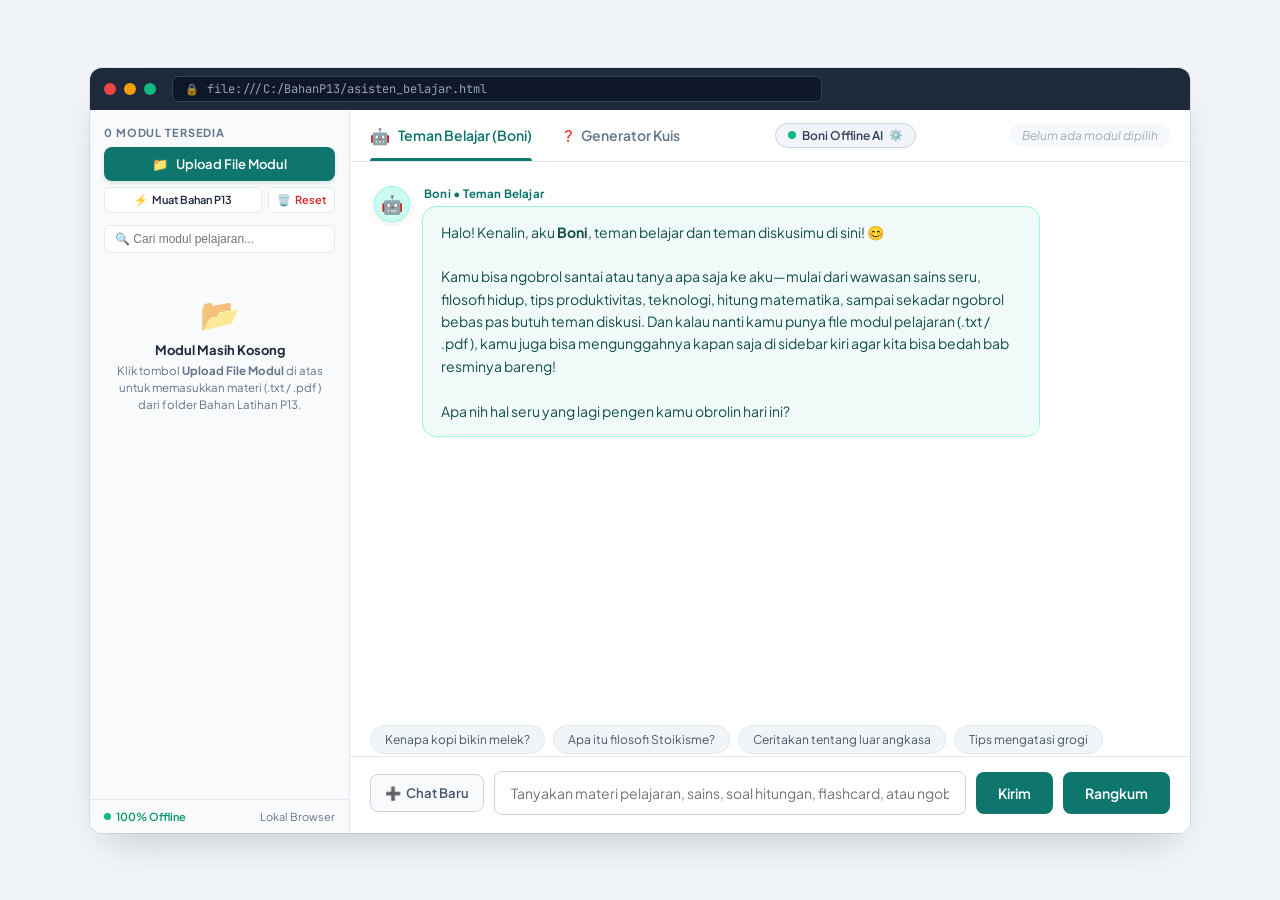
<file: index.html>
<!DOCTYPE html>
<html lang="id">
<head>
  <meta charset="UTF-8">
  <meta name="viewport" content="width=device-width, initial-scale=1.0">
  <title>Asisten Belajar Offline</title>
  <link rel="stylesheet" href="css/style.css">
</head>
<body>

  <!-- Window Container Sesuai Tampilan Browser Lokal -->
  <div class="app-window">
    
    <!-- Top Window Bar (macOS Mock Style) -->
    <header class="window-header">
      <div class="window-dots">
        <span class="dot-btn dot-red" title="Tutup"></span>
        <span class="dot-btn dot-yellow" title="Perkecil"></span>
        <span class="dot-btn dot-green" title="Perbesar"></span>
      </div>
      <div class="window-address-bar">
        <span class="address-icon">🔒</span>
        <span>file:///C:/BahanP13/asisten_belajar.html</span>
      </div>
    </header>

    <!-- Main Application Body -->
    <div class="app-body">
      
      <!-- Left Sidebar: Pilihan Modul & Upload File -->
      <aside class="sidebar" id="uploadDropZone">
        <div class="sidebar-header">
          <!-- Dynamic Module Counter: 0 MODUL TERSEDIA awalnya -->
          <div class="sidebar-title">
            <span id="moduleCount">0</span> MODUL TERSEDIA
          </div>

          <!-- Upload Controls -->
          <div class="upload-actions">
            <!-- Hidden File Input -->
            <input type="file" id="fileUploadInput" multiple accept=".txt,.pdf,.md" style="display: none;">
            
            <button class="btn-upload-file" id="btnUploadTrigger" title="Pilih file modul dari folder komputermu">
              <span>📁</span> Upload File Modul
            </button>
            
            <div class="quick-upload-row">
              <button class="btn-sub-action" id="btnLoadReferenceP13" title="Muat otomatis 10 modul dari pustaka Bahan P13">
                <span>⚡</span> Muat Bahan P13
              </button>
              <button class="btn-sub-action btn-danger" id="btnClearModules" title="Kosongkan daftar modul">
                <span>🗑️</span> Reset
              </button>
            </div>
          </div>

          <!-- Search Filter Modul -->
          <div class="sidebar-search-box">
            <input type="text" id="moduleSearchInput" class="sidebar-search-input" placeholder="🔍 Cari modul pelajaran...">
          </div>
        </div>

        <!-- Daftar Modul (Awalnya kosong) -->
        <div class="module-list" id="moduleList">
          <!-- Item modul akan dirender secara dinamis lewat JavaScript -->
        </div>

        <!-- Sidebar Footer -->
        <div class="sidebar-footer">
          <span class="offline-badge">
            <span class="offline-dot"></span> 100% Offline
          </span>
          <span title="Tidak membutuhkan koneksi internet atau server">Lokal Browser</span>
        </div>
      </aside>

      <!-- Main Content Panel -->
      <main class="main-panel">
        
        <!-- Navigation Tabs: AI Chatbot & Generator Kuis -->
        <nav class="panel-tabs-header">
          <button class="tab-btn active" id="tabChatbot">
            <span class="tab-icon">🤖</span> Teman Belajar (Boni)
          </button>
          <button class="tab-btn" id="tabQuiz">
            <span class="tab-icon tab-icon-quiz">?</span> Generator Kuis
          </button>

          <!-- Model AI Pill / Settings Button -->
          <button type="button" class="model-ai-pill-btn" id="btnOpenModelSettings" title="Pengaturan Model AI (Offline / Gemini / Ollama / OpenAI)">
            <span class="model-status-dot online" id="modelStatusDot"></span>
            <span id="currentModelLabel">Boni Offline AI</span>
            <span style="font-size: 11px; opacity: 0.7;">⚙️</span>
          </button>

          <!-- Indikator Modul Aktif -->
          <div class="active-module-pill" id="activeModuleBadge">
            Belum ada modul dipilih
          </div>
        </nav>

        <!-- VIEW 1: AI CHATBOT -->
        <section class="tab-view" id="chatbotView">
          
          <!-- Chat Messages Area -->
          <div class="chat-messages-container" id="chatMessages">
            <!-- Pesan chat akan dirender dinamis -->
          </div>

          <!-- Quick Chips Bar (Pertanyaan Cepat) -->
          <div class="quick-chips-bar" id="quickChipsContainer">
            <!-- Chips saran pertanyaan cepat -->
          </div>

          <!-- Bottom Chat Input Bar -->
          <footer class="chat-input-bar">
            <button type="button" class="btn-new-chat-icon" id="btnNewChat" title="Mulai sesi obrolan baru">
              <span>➕</span> Chat Baru
            </button>
            <input 
              type="text" 
              id="chatInput" 
              class="chat-input-field" 
              placeholder="Tanyakan materi pelajaran, sains, soal hitungan, flashcard, atau ngobrol santai bareng Boni..."
              autocomplete="off"
            >
            <button class="btn-teal" id="btnKirim">Kirim</button>
            <button class="btn-teal" id="btnRangkum">Rangkum</button>
          </footer>
        </section>

        <!-- VIEW 2: GENERATOR KUIS -->
        <section class="tab-view hidden" id="quizView">
          
          <!-- Top Quiz Clean Toolbar -->
          <div class="quiz-top-toolbar" id="quizTopToolbar">
            <div class="quiz-toolbar-mod">
              <span class="quiz-toolbar-label">Modul:</span>
              <strong id="quizActiveModuleName">Pilih modul di sidebar</strong>
            </div>
            <div class="quiz-toolbar-actions">
              <span class="quiz-settings-pill-summary" id="quizSettingsSummary" title="Pengaturan kuis saat ini">
                5 Soal • Pilihan Ganda
              </span>
              <button class="btn-sub-action btn-clean-settings" id="btnToggleSettings" title="Buka pengaturan kuis">
                <span>⚙️</span> Atur Kuis
              </button>
              <button class="btn-teal btn-toolbar-generate" id="btnQuickGenerate" title="Generate kuis baru">
                <span>⚡</span> Kuis Baru
              </button>
            </div>
          </div>

          <!-- Clean Quiz Settings Modal Overlay -->
          <div class="quiz-settings-overlay hidden" id="quizSettingsOverlay">
            <div class="quiz-settings-modal" id="quizSettingsModal">
              <div class="modal-header">
                <div>
                  <h3 class="modal-title">⚙️ Pengaturan Kuis</h3>
                  <p class="modal-subtitle">Sesuaikan format dan preferensi latihan sesuai kebutuhan belajarmu</p>
                </div>
                <button type="button" class="btn-modal-close" id="btnCloseSettings" title="Tutup" aria-label="Tutup Pengaturan">✕</button>
              </div>

              <div class="modal-body">
                <!-- 1. Jumlah Soal -->
                <div class="setting-row">
                  <div class="setting-label-col">
                    <span class="setting-title">Jumlah Soal</span>
                    <span class="setting-hint">Pilih banyaknya pertanyaan</span>
                  </div>
                  <div class="segmented-pill-group" data-setting="count">
                    <button type="button" class="pill-btn" data-value="3">3 Soal</button>
                    <button type="button" class="pill-btn active" data-value="5">5 Soal</button>
                    <button type="button" class="pill-btn" data-value="10">10 Soal</button>
                    <button type="button" class="pill-btn" data-value="15">15 Soal</button>
                  </div>
                </div>

                <!-- 2. Bentuk Soal -->
                <div class="setting-row">
                  <div class="setting-label-col">
                    <span class="setting-title">Bentuk Soal</span>
                    <span class="setting-hint">Pilihan ganda atau uraian esai</span>
                  </div>
                  <div class="segmented-pill-group" data-setting="type">
                    <button type="button" class="pill-btn active" data-value="mc">📝 Pilihan Ganda</button>
                    <button type="button" class="pill-btn" data-value="essay">✍️ Soal Uraian</button>
                    <button type="button" class="pill-btn" data-value="all">🔀 Campuran</button>
                  </div>
                </div>

                <!-- 3. Tingkat Kesulitan -->
                <div class="setting-row">
                  <div class="setting-label-col">
                    <span class="setting-title">Tingkat Kesulitan</span>
                    <span class="setting-hint">Kompleksitas pemahaman materi</span>
                  </div>
                  <div class="segmented-pill-group" data-setting="difficulty">
                    <button type="button" class="pill-btn active" data-value="all">Semua Level</button>
                    <button type="button" class="pill-btn" data-value="mudah">Mudah</button>
                    <button type="button" class="pill-btn" data-value="sedang">Sedang</button>
                    <button type="button" class="pill-btn" data-value="sulit">Sulit</button>
                  </div>
                </div>

                <!-- 4. Mode Pengerjaan -->
                <div class="setting-row">
                  <div class="setting-label-col">
                    <span class="setting-title">Mode Pengerjaan</span>
                    <span class="setting-hint">Waktu pembukaan pembahasan</span>
                  </div>
                  <div class="segmented-pill-group" data-setting="mode">
                    <button type="button" class="pill-btn active" data-value="practice">💡 Latihan (Bahas Langsung)</button>
                    <button type="button" class="pill-btn" data-value="exam">⏱️ Ujian (Skor Akhir)</button>
                  </div>
                </div>
              </div>

              <div class="modal-footer">
                <button type="button" class="btn-secondary" id="btnCancelSettings">Batal</button>
                <button type="button" class="btn-teal" id="btnApplySettings">
                  ⚡ Terapkan & Mulai Kuis
                </button>
              </div>
            </div>
          </div>

          <div class="quiz-container">
            
            <!-- Notice jika belum ada modul -->
            <div class="quiz-card quiz-empty-card" id="quizEmptyNotice">
              <div class="quiz-icon-badge">❓</div>
              <h2>Generator Kuis Offline</h2>
              <p>Belum ada modul yang dimasukkan atau dipilih. Silakan upload file modul (.txt / .pdf) di sidebar kiri untuk men-generate kuis interaktif.</p>
            </div>

            <!-- Card: Arena Pengerjaan Kuis Interaktif Sesuai Gambar 2 -->
            <div class="quiz-card hidden" id="quizPlayCard">
              
              <!-- Meta Header Bar -->
              <div class="quiz-header-bar">
                <div class="quiz-meta-row">
                  <span class="quiz-meta-title" id="quizMetaLeft">Soal 1 dari 5 • Modul</span>
                  <span class="quiz-score-badge" id="quizScoreText">Skor: 0/0</span>
                </div>
                <div class="quiz-progress-track">
                  <div class="quiz-progress-fill" id="quizProgressBar"></div>
                </div>
              </div>

              <!-- Isi Pertanyaan -->
              <div class="question-content">
                <h3 class="question-text" id="quizQuestionText">Pertanyaan kuis akan muncul di sini...</h3>
              </div>

              <!-- Pilihan Ganda (Tipe MC) Sesuai Gambar 2 -->
              <div class="quiz-options-list" id="quizOptionsContainer">
                <!-- Option buttons dirender secara dinamis -->
              </div>

              <!-- Input Jawaban Soal Uraian (Tipe Essay) -->
              <div class="quiz-essay-box hidden" id="quizEssayContainer">
                <label class="essay-label" for="essayInput">Tuliskan Jawaban Uraian Anda:</label>
                <textarea id="essayInput" class="essay-textarea" placeholder="Ketik jawaban penjelasan konsep secara rinci di sini..."></textarea>
                <button class="btn-teal btn-submit-essay" id="btnSubmitEssay">
                  📝 Periksa Jawaban Uraian
                </button>
              </div>

              <!-- Banner Umpan Balik Instan Sesuai Gambar 2 -->
              <div class="quiz-feedback-banner hidden" id="quizFeedbackBanner">
                <div class="feedback-text-content">
                  <span class="highlight-num" id="feedbackCorrectCount">2</span>
                  <span id="feedbackMessageText">dari 2 soal benar sejauh ini. Jawaban benar: Pankreas. Lanjut ke soal 4.</span>
                </div>
                <button class="btn-teal btn-next-step" id="btnQuickNext">
                  Lanjut ke Soal Berikutnya →
                </button>
              </div>

              <!-- Explanation Box dengan Rujukan Halaman Modul -->
              <div class="quiz-explanation-box hidden" id="quizExplanationBox">
                <!-- Pembahasan interaktif -->
              </div>

              <!-- Navigation Controls -->
              <div class="quiz-nav-row">
                <button class="btn-secondary" id="btnQuizPrev" disabled>← Sebelumnya</button>
                <button class="btn-teal" id="btnQuizNext">Selanjutnya →</button>
                <button class="btn-teal hidden" id="btnQuizFinish">Selesai & Kumpulkan ✓</button>
              </div>
            </div>

            <!-- Card: Hasil & Review Kuis -->
            <div class="quiz-card hidden" id="quizResultCard">
              <div class="result-header">
                <div class="result-score-circle">
                  <span class="score-big" id="resultScoreValue">0</span>
                  <span class="score-label">SKOR ANDA</span>
                </div>
                <div class="result-badge" id="resultScoreBadge">Hasil Evaluasi</div>
                <p class="result-msg" id="resultMessage">Pesan evaluasi...</p>
              </div>

              <div class="result-stats-row" id="resultSummaryStats">
                <!-- Stat items -->
              </div>

              <!-- Detailed Question Breakdown -->
              <h4 style="margin-bottom: 12px; font-size: 15px; color: var(--text-main);">
                Pembahasan & Rujukan Sumber Setiap Soal:
              </h4>
              <div class="result-review-list" id="resultDetailsContainer">
                <!-- Items review -->
              </div>

              <div class="result-actions-row">
                <button class="btn-teal" id="btnRetakeQuiz">🔄 Kerjakan Ulang</button>
                <button class="btn-secondary" id="btnNewQuizConfig">⚙️ Ubah Pengaturan Kuis</button>
              </div>
            </div>

          </div>
        </section>

      </main>
    </div>

    <!-- Clean AI Model Settings Modal Overlay -->
    <div class="quiz-settings-overlay hidden" id="modelSettingsOverlay">
      <div class="quiz-settings-modal" id="modelSettingsModal" style="max-width: 580px;">
        <div class="modal-header">
          <div>
            <h3 class="modal-title">⚙️ Pengaturan Model AI</h3>
            <p class="modal-subtitle">Pilih mesin kecerdasan Boni (Offline lokal atau API model online)</p>
          </div>
          <button type="button" class="btn-modal-close" id="btnCloseModelSettings" title="Tutup" aria-label="Tutup Pengaturan Model">✕</button>
        </div>

        <div class="modal-body" style="padding: 20px 24px; display: flex; flex-direction: column; gap: 16px;">
          <!-- Provider Selection -->
          <div class="setting-row" style="display: flex; flex-direction: column; gap: 8px;">
            <label class="setting-title" style="font-weight: 600; font-size: 14px;">Pilih Provider / Mesin AI:</label>
            <div class="segmented-pill-group" id="providerSelector" style="display: flex; flex-wrap: wrap; gap: 8px;">
              <button type="button" class="pill-btn active" data-provider="offline">⚡ Boni Offline (Lokal)</button>
              <button type="button" class="pill-btn" data-provider="gemini">✨ Google Gemini API</button>
              <button type="button" class="pill-btn" data-provider="ollama">🦙 Ollama (Local LLM)</button>
              <button type="button" class="pill-btn" data-provider="openai">🤖 OpenAI / Grok API</button>
            </div>
          </div>

          <!-- Offline Description Panel -->
          <div id="offlineSettingsPanel" class="provider-panel" style="background: #f8fafc; border: 1px solid #e2e8f0; border-radius: 10px; padding: 14px;">
            <p style="font-size: 13px; color: #334155; line-height: 1.6;">
              ✅ <strong>100% Offline & Privat:</strong> Beroperasi langsung di komputermu tanpa internet atau server. Mendukung penalaran kontekstual, memori percakapan, follow-up pertanyaan, generator flashcard, latihan kuis, pemecahan soal bertahap, dan ensiklopedia materi lengkap.
            </p>
          </div>

          <!-- Gemini Settings Panel -->
          <div id="geminiSettingsPanel" class="provider-panel hidden" style="display: flex; flex-direction: column; gap: 10px;">
            <label style="font-size: 13px; font-weight: 600;">Google Gemini API Key:</label>
            <input type="password" id="geminiApiKeyInput" class="chat-input-field" placeholder="AIzaSy..." style="font-family: monospace;">
            <div style="display: flex; gap: 10px; align-items: center;">
              <label style="font-size: 13px; font-weight: 600;">Model:</label>
              <select id="geminiModelSelect" class="chat-input-field" style="padding: 8px 12px;">
                <option value="gemini-2.0-flash">gemini-2.0-flash (Direkomendasikan)</option>
                <option value="gemini-1.5-flash">gemini-1.5-flash</option>
                <option value="gemini-1.5-pro">gemini-1.5-pro</option>
              </select>
            </div>
            <span style="font-size: 12px; color: #64748b;">Kunci API dapat dibuat gratis di Google AI Studio.</span>
          </div>

          <!-- Ollama Settings Panel -->
          <div id="ollamaSettingsPanel" class="provider-panel hidden" style="display: flex; flex-direction: column; gap: 10px;">
            <label style="font-size: 13px; font-weight: 600;">Ollama Endpoint URL:</label>
            <input type="text" id="ollamaUrlInput" class="chat-input-field" placeholder="http://localhost:11434" value="http://localhost:11434">
            <label style="font-size: 13px; font-weight: 600;">Model Name:</label>
            <input type="text" id="ollamaModelInput" class="chat-input-field" placeholder="llama3 / mistral / gemma2" value="llama3">
            <span style="font-size: 12px; color: #64748b;">Gunakan model LLM lokal gratis di komputermu tanpa koneksi internet.</span>
          </div>

          <!-- OpenAI / Grok Settings Panel -->
          <div id="openaiSettingsPanel" class="provider-panel hidden" style="display: flex; flex-direction: column; gap: 10px;">
            <label style="font-size: 13px; font-weight: 600;">Base URL Endpoint:</label>
            <input type="text" id="openaiUrlInput" class="chat-input-field" placeholder="https://api.openai.com/v1" value="https://api.openai.com/v1">
            <label style="font-size: 13px; font-weight: 600;">API Key:</label>
            <input type="password" id="openaiApiKeyInput" class="chat-input-field" placeholder="sk-...">
            <label style="font-size: 13px; font-weight: 600;">Model Name:</label>
            <input type="text" id="openaiModelInput" class="chat-input-field" placeholder="gpt-4o-mini / grok-beta" value="gpt-4o-mini">
          </div>
        </div>

        <div class="modal-footer" style="padding: 14px 24px; border-top: 1px solid #f1f5f9; display: flex; justify-content: flex-end; gap: 10px;">
          <button type="button" class="btn-secondary" id="btnCancelModelSettings">Batal</button>
          <button type="button" class="btn-teal" id="btnSaveModelSettings">Simpan Pengaturan</button>
        </div>
      </div>
    </div>
  </div>

  <!-- Scripts: 100% Offline Tanpa Dependencies Eksternal -->
  <script src="js/reference_data.js"></script>
  <script src="js/data.js"></script>
  <script src="js/module_parser.js"></script>
  <script src="js/ai_engine.js"></script>
  <script src="js/quiz_engine.js"></script>
  <script src="js/app.js"></script>
</body>
</html>
</file>
<file: css/style.css>
/* ========================================================
   ASISTEN BELAJAR OFFLINE - STYLESHEET
   Desain modern, bersih, responsif & 100% offline
   ======================================================== */

@import url('https://fonts.googleapis.com/css2?family=Plus+Jakarta+Sans:wght@400;500;600;700&family=JetBrains+Mono:wght@400;500&display=swap');

:root {
  --primary-teal: #0f766e;
  --primary-teal-hover: #0d5f58;
  --teal-light-bg: #f0fbf9;
  --teal-border: #99f6e4;
  --teal-text: #0d9488;
  
  --user-blue-bg: #e0edff;
  --user-blue-border: #bfdbfe;
  --user-avatar-bg: #dbeafe;
  --user-avatar-text: #2563eb;
  
  --sidebar-active-bg: #e9f2ff;
  --sidebar-active-text: #1d4ed8;
  
  --text-main: #1e293b;
  --text-muted: #64748b;
  --border-light: #e2e8f0;
  --bg-app: #f1f5f9;
  --window-header-bg: #1e293b;
}

* {
  box-sizing: border-box;
  margin: 0;
  padding: 0;
}

body {
  font-family: 'Plus Jakarta Sans', -apple-system, BlinkMacSystemFont, "Segoe UI", Roboto, sans-serif;
  background-color: var(--bg-app);
  color: var(--text-main);
  min-height: 100vh;
  display: flex;
  justify-content: center;
  align-items: center;
  padding: 16px;
}

/* ================= WINDOW CONTAINER ================= */
.app-window {
  width: 100%;
  max-width: 1100px;
  height: 85vh;
  min-height: 620px;
  max-height: 820px;
  background: #ffffff;
  border-radius: 12px;
  box-shadow: 0 20px 40px -15px rgba(0, 0, 0, 0.2), 0 0 0 1px rgba(0, 0, 0, 0.08);
  display: flex;
  flex-direction: column;
  overflow: hidden;
}

/* Top Window Header (macOS Mock Style) */
.window-header {
  background: var(--window-header-bg);
  height: 42px;
  display: flex;
  align-items: center;
  padding: 0 14px;
  gap: 16px;
  user-select: none;
}

.window-dots {
  display: flex;
  gap: 8px;
}

.dot-btn {
  width: 12px;
  height: 12px;
  border-radius: 50%;
  display: inline-block;
}
.dot-red { background: #ef4444; }
.dot-yellow { background: #f59e0b; }
.dot-green { background: #10b981; }

.window-address-bar {
  flex: 1;
  max-width: 650px;
  background: #0f172a;
  border: 1px solid #334155;
  border-radius: 6px;
  padding: 4px 12px;
  display: flex;
  align-items: center;
  gap: 8px;
  font-family: 'JetBrains Mono', monospace;
  font-size: 12px;
  color: #94a3b8;
  overflow: hidden;
  white-space: nowrap;
  text-overflow: ellipsis;
}

.address-icon {
  font-size: 11px;
  opacity: 0.7;
}

/* ================= MAIN LAYOUT ================= */
.app-body {
  flex: 1;
  display: flex;
  overflow: hidden;
}

/* Sidebar */
.sidebar {
  width: 260px;
  background: #f8fafc;
  border-right: 1px solid var(--border-light);
  display: flex;
  flex-direction: column;
  flex-shrink: 0;
}

.sidebar-header {
  padding: 16px 14px 10px 14px;
}

.sidebar-title {
  font-size: 11px;
  font-weight: 700;
  letter-spacing: 0.08em;
  color: var(--text-muted);
  text-transform: uppercase;
  margin-bottom: 8px;
}

.upload-actions {
  display: flex;
  flex-direction: column;
  gap: 6px;
  margin-bottom: 12px;
}

.btn-upload-file {
  width: 100%;
  background: var(--primary-teal);
  color: #ffffff;
  border: none;
  border-radius: 8px;
  padding: 9px 12px;
  font-size: 13px;
  font-weight: 600;
  cursor: pointer;
  display: flex;
  align-items: center;
  justify-content: center;
  gap: 8px;
  transition: all 0.15s ease;
  font-family: inherit;
  box-shadow: 0 2px 4px rgba(15, 118, 110, 0.15);
}

.btn-upload-file:hover {
  background: var(--primary-teal-hover);
  transform: translateY(-1px);
}

.quick-upload-row {
  display: flex;
  gap: 6px;
}

.btn-sub-action {
  flex: 1;
  background: #ffffff;
  border: 1px solid var(--border-light);
  border-radius: 6px;
  padding: 5px 8px;
  font-size: 11px;
  font-weight: 600;
  color: var(--text-main);
  cursor: pointer;
  display: flex;
  align-items: center;
  justify-content: center;
  gap: 4px;
  transition: all 0.15s ease;
  font-family: inherit;
}

.btn-sub-action:hover {
  background: #f1f5f9;
  border-color: #cbd5e1;
}

.btn-sub-action.btn-danger {
  flex: 0 0 65px;
  color: #dc2626;
}
.btn-sub-action.btn-danger:hover {
  background: #fef2f2;
  border-color: #fca5a5;
}

/* Empty Modules Notice */
.empty-modules-notice {
  padding: 24px 16px;
  text-align: center;
  color: var(--text-muted);
}

.empty-icon {
  font-size: 32px;
  margin-bottom: 8px;
  opacity: 0.7;
}

.empty-title {
  font-size: 13px;
  font-weight: 700;
  color: var(--text-main);
  margin-bottom: 4px;
}

.empty-desc {
  font-size: 11.5px;
  line-height: 1.5;
  color: var(--text-muted);
}

.sidebar.drag-active {
  background: #ecfdf5;
  border-right: 2px dashed var(--primary-teal);
}

/* Status Toast Notification */
.status-toast {
  position: fixed;
  bottom: 24px;
  right: 24px;
  background: #0f172a;
  color: #ffffff;
  padding: 10px 18px;
  border-radius: 8px;
  font-size: 13px;
  font-weight: 500;
  box-shadow: 0 10px 25px -5px rgba(0, 0, 0, 0.3);
  transform: translateY(30px);
  opacity: 0;
  visibility: hidden;
  transition: all 0.25s ease;
  z-index: 1000;
}

.status-toast.show {
  transform: translateY(0);
  opacity: 1;
  visibility: visible;
}

.badge-empty {
  opacity: 0.6;
  font-style: italic;
}

.quiz-empty-card {
  text-align: center;
  padding: 40px 20px;
}

.sidebar-search-box {
  position: relative;
}

.sidebar-search-input {
  width: 100%;
  padding: 6px 10px;
  border: 1px solid var(--border-light);
  border-radius: 6px;
  font-size: 12px;
  background: #ffffff;
  outline: none;
  transition: border-color 0.15s;
}

.sidebar-search-input:focus {
  border-color: var(--primary-teal);
}

.module-list {
  flex: 1;
  overflow-y: auto;
  padding: 6px 8px;
}

.module-item {
  display: flex;
  align-items: center;
  gap: 10px;
  padding: 10px 12px;
  border-radius: 8px;
  cursor: pointer;
  margin-bottom: 4px;
  transition: all 0.15s ease;
  user-select: none;
}

.module-item:hover {
  background: #e2e8f0;
}

.module-item.active {
  background: var(--sidebar-active-bg);
  color: var(--sidebar-active-text);
  font-weight: 600;
}

.module-icon {
  font-size: 15px;
  color: #8b5cf6;
  opacity: 0.85;
}

.module-name {
  font-size: 13px;
  white-space: nowrap;
  overflow: hidden;
  text-overflow: ellipsis;
}

.sidebar-footer {
  padding: 10px 14px;
  border-top: 1px solid var(--border-light);
  font-size: 11px;
  color: var(--text-muted);
  display: flex;
  align-items: center;
  justify-content: space-between;
}

.offline-badge {
  display: inline-flex;
  align-items: center;
  gap: 5px;
  color: #059669;
  font-weight: 600;
}
.offline-dot {
  width: 7px;
  height: 7px;
  background: #10b981;
  border-radius: 50%;
  display: inline-block;
}

/* ================= CONTENT PANEL ================= */
.main-panel {
  flex: 1;
  display: flex;
  flex-direction: column;
  background: #ffffff;
  overflow: hidden;
}

/* Tabs Header */
.panel-tabs-header {
  height: 52px;
  border-bottom: 1px solid var(--border-light);
  display: flex;
  align-items: center;
  padding: 0 20px;
  gap: 32px;
  background: #ffffff;
}

.tab-btn {
  background: none;
  border: none;
  height: 100%;
  display: flex;
  align-items: center;
  gap: 8px;
  font-size: 14px;
  font-weight: 600;
  color: var(--text-muted);
  cursor: pointer;
  position: relative;
  transition: color 0.15s ease;
  font-family: inherit;
}

.tab-btn:hover {
  color: var(--primary-teal);
}

.tab-btn.active {
  color: var(--primary-teal);
}

.tab-btn.active::after {
  content: '';
  position: absolute;
  bottom: 0;
  left: 0;
  right: 0;
  height: 3px;
  background: var(--primary-teal);
  border-radius: 3px 3px 0 0;
}

.tab-icon {
  font-size: 16px;
}
.tab-icon-quiz {
  color: #ef4444;
}

.active-module-pill {
  margin-left: auto;
  font-size: 12px;
  color: var(--text-muted);
  background: #f1f5f9;
  padding: 4px 12px;
  border-radius: 20px;
  white-space: nowrap;
  overflow: hidden;
  text-overflow: ellipsis;
  max-width: 320px;
}

/* Views */
.tab-view {
  flex: 1;
  display: flex;
  flex-direction: column;
  overflow: hidden;
}

/* Views & Hidden Utility */
.hidden {
  display: none !important;
}

.tab-view.hidden {
  display: none !important;
}

/* ================= CHATBOT VIEW ================= */
.chat-messages-container {
  flex: 1;
  overflow-y: auto;
  padding: 24px 24px 16px 24px;
  display: flex;
  flex-direction: column;
  gap: 20px;
}

.chat-message-row {
  display: flex;
  align-items: flex-start;
  gap: 12px;
  width: 100%;
}

.ai-row {
  justify-content: flex-start;
}

.user-row {
  justify-content: flex-end;
}

/* Avatars */
.ai-avatar {
  width: 36px;
  height: 36px;
  border-radius: 50%;
  background: #ccfbf1;
  color: #0f766e;
  font-weight: 700;
  font-size: 18px;
  display: flex;
  align-items: center;
  justify-content: center;
  flex-shrink: 0;
  box-shadow: 0 2px 6px rgba(15, 118, 110, 0.15);
  border: 1.5px solid #99f6e4;
}

.user-avatar {
  width: 36px;
  height: 36px;
  border-radius: 50%;
  background: var(--user-avatar-bg);
  color: var(--user-avatar-text);
  font-weight: 700;
  font-size: 13px;
  display: flex;
  align-items: center;
  justify-content: center;
  flex-shrink: 0;
  box-shadow: 0 2px 6px rgba(37, 99, 235, 0.12);
  border: 1.5px solid #bfdbfe;
}

/* Sender Labels */
.ai-sender-name {
  font-size: 11.5px;
  font-weight: 700;
  color: #0f766e;
  display: flex;
  align-items: center;
  gap: 4px;
  padding-left: 2px;
  letter-spacing: 0.2px;
}

.user-sender-name {
  font-size: 11.5px;
  font-weight: 700;
  color: #2563eb;
  text-align: right;
  padding-right: 2px;
  margin-bottom: 3px;
  letter-spacing: 0.2px;
}

/* Bubbles */
.ai-bubble-container {
  max-width: 78%;
  display: flex;
  flex-direction: column;
  gap: 5px;
}

.ai-bubble {
  background: var(--teal-light-bg);
  border: 1px solid var(--teal-border);
  border-radius: 14px;
  padding: 14px 18px;
  font-size: 14px;
  line-height: 1.6;
  color: #134e4a;
  box-shadow: 0 2px 5px rgba(0, 0, 0, 0.02);
}

.ai-source {
  font-size: 12px;
  color: var(--teal-text);
  font-weight: 600;
  padding-left: 4px;
  background: #f0fdf4;
  border: 1px solid #bbf7d0;
  border-radius: 6px;
  padding: 4px 8px;
  width: fit-content;
  margin-top: 2px;
}

.user-bubble-container {
  max-width: 74%;
  display: flex;
  flex-direction: column;
}

.user-bubble {
  background: var(--user-blue-bg);
  border: 1px solid var(--user-blue-border);
  border-radius: 14px;
  padding: 12px 18px;
  font-size: 14px;
  line-height: 1.5;
  color: #1e3a8a;
  box-shadow: 0 2px 5px rgba(0, 0, 0, 0.02);
}

/* Typing animation */
.typing-bubble {
  display: flex;
  align-items: center;
  gap: 5px;
  padding: 12px 16px;
}

.dot {
  width: 7px;
  height: 7px;
  background: #0f766e;
  border-radius: 50%;
  animation: wave 1.2s infinite ease-in-out;
}
.dot:nth-child(2) { animation-delay: 0.2s; }
.dot:nth-child(3) { animation-delay: 0.4s; }

@keyframes wave {
  0%, 60%, 100% { transform: translateY(0); opacity: 0.4; }
  30% { transform: translateY(-5px); opacity: 1; }
}

/* Inline action button in chat */
.inline-action-btn {
  align-self: flex-start;
  margin-left: 46px;
  background: #0f766e;
  color: white;
  border: none;
  padding: 8px 16px;
  border-radius: 6px;
  font-size: 13px;
  font-weight: 600;
  cursor: pointer;
  transition: background 0.15s;
}
.inline-action-btn:hover {
  background: #0d5f58;
}

/* Quick Prompts Chips */
.quick-chips-bar {
  padding: 6px 20px 2px 20px;
  display: flex;
  gap: 8px;
  overflow-x: auto;
  white-space: nowrap;
}

.quick-chip {
  background: #f1f5f9;
  border: 1px solid var(--border-light);
  border-radius: 16px;
  padding: 6px 14px;
  font-size: 12px;
  color: #475569;
  cursor: pointer;
  transition: all 0.15s ease;
  font-family: inherit;
}

.quick-chip:hover {
  background: #e2e8f0;
  color: var(--primary-teal);
  border-color: var(--teal-border);
}

/* Chat Input Bar */
.chat-input-bar {
  padding: 14px 20px 18px 20px;
  display: flex;
  align-items: center;
  gap: 10px;
  border-top: 1px solid var(--border-light);
  background: #ffffff;
}

.chat-input-field {
  flex: 1;
  padding: 12px 16px;
  border: 1px solid #cbd5e1;
  border-radius: 8px;
  font-size: 14px;
  font-family: inherit;
  outline: none;
  transition: border-color 0.15s, box-shadow 0.15s;
}

.chat-input-field:focus {
  border-color: var(--primary-teal);
  box-shadow: 0 0 0 3px rgba(15, 118, 110, 0.12);
}

.btn-teal {
  background: var(--primary-teal);
  color: #ffffff;
  border: none;
  border-radius: 8px;
  padding: 12px 22px;
  font-size: 14px;
  font-weight: 600;
  cursor: pointer;
  transition: all 0.15s ease;
  font-family: inherit;
  display: flex;
  align-items: center;
  gap: 6px;
}

.btn-teal:hover {
  background: var(--primary-teal-hover);
  transform: translateY(-1px);
}

.btn-teal:active {
  transform: translateY(0);
}

/* ================= QUIZ GENERATOR VIEW ================= */
.quiz-top-toolbar {
  padding: 10px 20px;
  background: #ffffff;
  border-bottom: 1px solid var(--border-light);
  display: flex;
  align-items: center;
  justify-content: space-between;
  gap: 12px;
}

.quiz-toolbar-mod {
  font-size: 13px;
  color: var(--text-main);
  white-space: nowrap;
  overflow: hidden;
  text-overflow: ellipsis;
}

.quiz-toolbar-label {
  color: var(--text-muted);
  font-weight: 500;
  margin-right: 4px;
}

.quiz-toolbar-actions {
  display: flex;
  align-items: center;
  gap: 8px;
  flex-shrink: 0;
}

.quiz-settings-pill-summary {
  font-size: 11.5px;
  font-weight: 600;
  color: var(--primary-teal);
  background: var(--teal-light-bg);
  border: 1px solid var(--teal-border);
  padding: 4px 12px;
  border-radius: 14px;
  white-space: nowrap;
}

.btn-clean-settings {
  padding: 6px 12px;
  font-size: 12.5px;
  background: #f8fafc;
  border-color: #cbd5e1;
}
.btn-clean-settings:hover {
  background: #f1f5f9;
  border-color: var(--primary-teal);
  color: var(--primary-teal);
}

.btn-toolbar-generate {
  padding: 6px 14px;
  font-size: 12.5px;
}

/* ================= CLEAN MODAL OVERLAY ================= */
.quiz-settings-overlay {
  position: fixed;
  inset: 0;
  background: rgba(15, 23, 42, 0.45);
  backdrop-filter: blur(4px);
  -webkit-backdrop-filter: blur(4px);
  display: flex;
  align-items: center;
  justify-content: center;
  z-index: 999;
  animation: fadeIn 0.15s ease-out;
}

.quiz-settings-overlay.hidden {
  display: none !important;
}

@keyframes fadeIn {
  from { opacity: 0; }
  to { opacity: 1; }
}

.quiz-settings-modal {
  width: 92%;
  max-width: 560px;
  background: #ffffff;
  border-radius: 16px;
  box-shadow: 0 25px 50px -12px rgba(0, 0, 0, 0.3), 0 0 0 1px rgba(0, 0, 0, 0.05);
  overflow: hidden;
  animation: modalScaleUp 0.2s cubic-bezier(0.16, 1, 0.3, 1);
}

@keyframes modalScaleUp {
  from { opacity: 0; transform: scale(0.96) translateY(10px); }
  to { opacity: 1; transform: scale(1) translateY(0); }
}

.modal-header {
  padding: 18px 24px 14px 24px;
  border-bottom: 1px solid #f1f5f9;
  display: flex;
  justify-content: space-between;
  align-items: flex-start;
}

.modal-title {
  font-size: 16.5px;
  font-weight: 700;
  color: #0f172a;
  margin-bottom: 3px;
}

.modal-subtitle {
  font-size: 12px;
  color: var(--text-muted);
}

.btn-modal-close {
  width: 28px;
  height: 28px;
  border-radius: 50%;
  border: none;
  background: #f1f5f9;
  color: #64748b;
  font-size: 13px;
  font-weight: 700;
  cursor: pointer;
  display: flex;
  align-items: center;
  justify-content: center;
  transition: all 0.15s ease;
}

.btn-modal-close:hover {
  background: #e2e8f0;
  color: #0f172a;
}

.modal-body {
  padding: 18px 24px;
  display: flex;
  flex-direction: column;
  gap: 16px;
  max-height: 70vh;
  overflow-y: auto;
}

.setting-row {
  display: flex;
  flex-direction: column;
  gap: 6px;
}

.setting-label-col {
  display: flex;
  justify-content: space-between;
  align-items: baseline;
}

.setting-title {
  font-size: 13px;
  font-weight: 700;
  color: #1e293b;
}

.setting-hint {
  font-size: 11px;
  color: #94a3b8;
}

/* Segmented Pill Group */
.segmented-pill-group {
  display: flex;
  flex-wrap: wrap;
  gap: 5px;
  background: #f8fafc;
  padding: 4px;
  border-radius: 10px;
  border: 1px solid var(--border-light);
}

.pill-btn {
  flex: 1 1 auto;
  padding: 8px 12px;
  border: none;
  border-radius: 7px;
  background: transparent;
  font-size: 12px;
  font-weight: 600;
  color: #64748b;
  cursor: pointer;
  transition: all 0.15s ease;
  font-family: inherit;
  text-align: center;
  user-select: none;
}

.pill-btn:hover {
  color: #0f172a;
  background: rgba(255, 255, 255, 0.7);
}

.pill-btn.active {
  background: var(--primary-teal);
  color: #ffffff;
  box-shadow: 0 2px 4px rgba(15, 118, 110, 0.2);
}

.modal-footer {
  padding: 14px 24px;
  border-top: 1px solid #f1f5f9;
  display: flex;
  justify-content: flex-end;
  gap: 10px;
  background: #fbfcfd;
}

.quiz-container {
  flex: 1;
  overflow-y: auto;
  padding: 24px;
  display: flex;
  justify-content: center;
}

.quiz-card {
  width: 100%;
  max-width: 750px;
  background: #ffffff;
}

/* Quiz Play Card Matching Gambar 2 */
.quiz-header-bar {
  margin-bottom: 16px;
}

.quiz-meta-row {
  display: flex;
  justify-content: space-between;
  align-items: center;
  font-size: 13.5px;
  font-weight: 600;
  color: #475569;
  margin-bottom: 8px;
}

.quiz-meta-title {
  color: #334155;
}

.quiz-score-badge {
  color: #0f766e;
  font-weight: 700;
}

.quiz-progress-track {
  width: 100%;
  height: 6px;
  background: #e2e8f0;
  border-radius: 4px;
  overflow: hidden;
}

.quiz-progress-fill {
  height: 100%;
  background: #0d9488;
  border-radius: 4px;
  transition: width 0.3s ease;
}

.question-text {
  font-size: 16.5px;
  font-weight: 700;
  line-height: 1.5;
  color: #1e293b;
  margin: 18px 0 16px 0;
}

/* Options List Matching Gambar 2 */
.quiz-options-list {
  display: flex;
  flex-direction: column;
  gap: 10px;
  margin-bottom: 16px;
}

.quiz-option-btn {
  display: flex;
  align-items: center;
  gap: 12px;
  padding: 12px 16px;
  border: 1.5px solid #e2e8f0;
  border-radius: 10px;
  background: #ffffff;
  cursor: pointer;
  text-align: left;
  font-family: inherit;
  transition: all 0.15s ease;
  color: #334155;
}

.quiz-option-btn:hover:not(:disabled) {
  border-color: #0d9488;
  background: #f0fdfa;
}

.option-letter {
  width: 26px;
  height: 26px;
  border-radius: 50%;
  background: #f8fafc;
  border: 1px solid #cbd5e1;
  color: #64748b;
  font-weight: 700;
  font-size: 12px;
  display: flex;
  align-items: center;
  justify-content: center;
  flex-shrink: 0;
}

.option-text {
  font-size: 14.5px;
  color: inherit;
}

/* Correct answer state (Green, like Option B in Gambar 2) */
.quiz-option-btn.correct {
  border-color: #22c55e !important;
  background: #f0fdf4 !important;
  color: #15803d !important;
}
.quiz-option-btn.correct .option-letter {
  border-color: #22c55e;
  background: #dcfce7;
  color: #15803d;
}

/* Incorrect answer state (Red, like Option C in Gambar 2) */
.quiz-option-btn.incorrect {
  border-color: #ef4444 !important;
  background: #fef2f2 !important;
  color: #b91c1c !important;
}
.quiz-option-btn.incorrect .option-letter {
  border-color: #ef4444;
  background: #fee2e2;
  color: #b91c1c;
}

/* Feedback banner matching Gambar 2 */
.quiz-feedback-banner {
  background: #ecfdf5;
  border: 1px solid #a7f3d0;
  border-radius: 10px;
  padding: 14px 18px;
  margin-top: 14px;
  margin-bottom: 14px;
  display: flex;
  align-items: center;
  justify-content: space-between;
  gap: 14px;
}

.feedback-text-content {
  font-size: 14px;
  color: #065f46;
  line-height: 1.5;
}

.highlight-num {
  font-size: 20px;
  font-weight: 800;
  color: #0d9488;
  margin-right: 2px;
}

.btn-next-step {
  padding: 8px 16px;
  font-size: 13px;
  flex-shrink: 0;
}

/* Essay Textarea */
.quiz-essay-box {
  margin-bottom: 16px;
}

.essay-label {
  display: block;
  font-size: 13px;
  font-weight: 600;
  color: #334155;
  margin-bottom: 6px;
}

.essay-textarea {
  width: 100%;
  height: 110px;
  padding: 12px 14px;
  border: 1.5px solid #cbd5e1;
  border-radius: 8px;
  font-size: 14px;
  font-family: inherit;
  outline: none;
  resize: vertical;
}

.essay-textarea:focus {
  border-color: var(--primary-teal);
}

.btn-submit-essay {
  margin-top: 10px;
}

/* Explanation Box */
.quiz-explanation-box {
  border-radius: 10px;
  padding: 16px;
  margin-bottom: 20px;
}
.box-correct {
  background: #f0fdf4;
  border: 1px solid #bbf7d0;
  color: #166534;
}
.box-incorrect {
  background: #fff1f2;
  border: 1px solid #fecdd3;
  color: #9f1239;
}

.exp-header {
  font-size: 14px;
  margin-bottom: 6px;
}
.exp-body {
  font-size: 13.5px;
  line-height: 1.5;
  margin-bottom: 8px;
}
.exp-citation {
  font-size: 12px;
  font-weight: 600;
  opacity: 0.85;
}
.exp-ask-btn {
  margin-top: 10px;
  background: none;
  border: 1px solid currentColor;
  color: inherit;
  padding: 5px 12px;
  border-radius: 6px;
  font-size: 12px;
  font-weight: 600;
  cursor: pointer;
  transition: opacity 0.15s;
}
.exp-ask-btn:hover {
  opacity: 0.75;
}

/* Quiz Nav Buttons */
.quiz-nav-row {
  display: flex;
  justify-content: space-between;
  align-items: center;
  padding-top: 14px;
  border-top: 1px solid var(--border-light);
}

.btn-secondary {
  background: #f1f5f9;
  border: 1px solid #cbd5e1;
  color: var(--text-main);
  padding: 10px 18px;
  border-radius: 8px;
  font-size: 14px;
  font-weight: 600;
  cursor: pointer;
  font-family: inherit;
}
.btn-secondary:hover:not(:disabled) {
  background: #e2e8f0;
}
.btn-secondary:disabled {
  opacity: 0.4;
  cursor: not-allowed;
}

/* Quiz Result Card */
.result-header {
  text-align: center;
  margin-bottom: 24px;
}
.result-score-circle {
  width: 100px;
  height: 100px;
  border-radius: 50%;
  background: #f0fdfa;
  border: 4px solid var(--primary-teal);
  display: flex;
  flex-direction: column;
  align-items: center;
  justify-content: center;
  margin: 0 auto 12px auto;
}
.score-big {
  font-size: 32px;
  font-weight: 700;
  color: var(--primary-teal);
  line-height: 1;
}
.score-label {
  font-size: 11px;
  color: var(--text-muted);
}
.result-badge {
  display: inline-block;
  background: #e0f2fe;
  color: #0369a1;
  font-weight: 700;
  font-size: 13px;
  padding: 4px 14px;
  border-radius: 16px;
  margin-bottom: 8px;
}
.result-msg {
  font-size: 14px;
  color: var(--text-muted);
}

.result-stats-row {
  display: flex;
  justify-content: center;
  gap: 24px;
  background: #f8fafc;
  border: 1px solid var(--border-light);
  border-radius: 8px;
  padding: 12px;
  margin-bottom: 24px;
}
.stat-item {
  font-size: 13px;
  color: var(--text-muted);
}
.stat-num {
  font-size: 16px;
  font-weight: 700;
  color: #0f172a;
  margin-right: 4px;
}
.stat-green .stat-num { color: #10b981; }
.stat-red .stat-num { color: #ef4444; }

.result-review-list {
  display: flex;
  flex-direction: column;
  gap: 14px;
  margin-bottom: 24px;
}
.result-review-item {
  border-radius: 8px;
  padding: 14px;
  border: 1px solid var(--border-light);
}
.review-correct {
  background: #f0fdf4;
  border-color: #bbf7d0;
}
.review-incorrect {
  background: #fff1f2;
  border-color: #fecdd3;
}
.review-title {
  font-size: 14px;
  margin-bottom: 6px;
}
.review-answer {
  font-size: 13px;
  margin-bottom: 6px;
}
.correct-text {
  color: #15803d;
  margin-top: 2px;
}
.review-exp {
  font-size: 12.5px;
  color: #475569;
  margin-bottom: 4px;
}
.review-cit {
  font-size: 11.5px;
  color: var(--primary-teal);
  font-weight: 600;
}

.result-actions-row {
  display: flex;
  gap: 12px;
  justify-content: center;
}

/* ================= RESPONSIVE DESIGN ================= */
@media (max-width: 850px) {
  .app-window {
    height: 96vh;
    border-radius: 8px;
  }
  .sidebar {
    width: 200px;
  }
  .active-module-pill {
    display: none;
  }
}

@media (max-width: 650px) {
  body {
    padding: 0;
  }
  .app-window {
    height: 100vh;
    max-height: 100vh;
    border-radius: 0;
  }
  .sidebar {
    position: absolute;
    left: -240px;
    top: 42px;
    bottom: 0;
    z-index: 50;
    transition: left 0.3s ease;
  }
  .sidebar.mobile-open {
    left: 0;
  }
  .chat-input-bar {
    padding: 10px;
  }
  .btn-teal {
    padding: 10px 14px;
  }
}

/* ================= MODEL AI & CHAT ENHANCEMENTS ================= */
.model-ai-pill-btn {
  display: flex;
  align-items: center;
  gap: 6px;
  background: #f1f5f9;
  border: 1px solid #cbd5e1;
  border-radius: 16px;
  padding: 4px 12px;
  font-size: 12px;
  font-weight: 600;
  color: #334155;
  cursor: pointer;
  transition: all 0.15s ease;
  font-family: inherit;
  margin-left: auto;
}
.model-ai-pill-btn:hover {
  background: #e2e8f0;
  border-color: var(--primary-teal);
  color: var(--primary-teal);
}
.model-status-dot {
  width: 8px;
  height: 8px;
  border-radius: 50%;
  background: #10b981;
}
.model-status-dot.online {
  background: #10b981;
}
.model-status-dot.cloud {
  background: #3b82f6;
}

.btn-new-chat-icon {
  background: #f8fafc;
  border: 1px solid #cbd5e1;
  border-radius: 8px;
  padding: 10px 14px;
  font-size: 13px;
  font-weight: 600;
  color: #475569;
  cursor: pointer;
  display: flex;
  align-items: center;
  gap: 5px;
  white-space: nowrap;
  font-family: inherit;
  transition: all 0.15s ease;
}
.btn-new-chat-icon:hover {
  background: #f1f5f9;
  color: var(--primary-teal);
  border-color: var(--primary-teal);
}

.provider-panel.hidden {
  display: none !important;
}

.chat-flashcard-card {
  background: #ffffff;
  border: 1.5px solid #ccfbf1;
  border-radius: 12px;
  padding: 14px 16px;
  margin: 10px 0;
  box-shadow: 0 4px 6px -1px rgba(15, 118, 110, 0.08);
}
.chat-flashcard-header {
  font-size: 12px;
  font-weight: 700;
  color: #0f766e;
  text-transform: uppercase;
  margin-bottom: 6px;
}
.chat-flashcard-question {
  font-size: 14px;
  font-weight: 600;
  color: #1e293b;
  margin-bottom: 8px;
}
.chat-flashcard-answer {
  background: #f0fdfa;
  border-left: 3px solid #0d9488;
  padding: 8px 12px;
  border-radius: 4px;
  font-size: 13px;
  color: #134e4a;
}

/* ==========================================
   QUESTION ANALYSIS (ANALISIS PERTANYAAN AI)
   ========================================== */
.analysis-pill-card {
  background: #ffffff;
  border: 1px solid #99f6e4;
  border-radius: 10px;
  margin-bottom: 6px;
  box-shadow: 0 2px 5px rgba(13, 148, 136, 0.06);
  overflow: hidden;
  font-size: 12.5px;
  transition: all 0.2s ease;
}

.analysis-pill-card:hover {
  border-color: #5eead4;
  box-shadow: 0 3px 8px rgba(13, 148, 136, 0.1);
}

.analysis-pill-header {
  display: flex;
  align-items: center;
  justify-content: space-between;
  padding: 7px 12px;
  background: linear-gradient(135deg, #f0fdfa 0%, #e6fffa 100%);
  cursor: pointer;
  user-select: none;
  border-bottom: 1px solid transparent;
  transition: background 0.15s ease;
}

.analysis-pill-header:hover {
  background: linear-gradient(135deg, #e6fffa 0%, #ccfbf1 100%);
}

.analysis-pill-left {
  display: flex;
  align-items: center;
  gap: 8px;
  flex-wrap: wrap;
}

.analysis-pill-icon {
  font-size: 14px;
}

.analysis-pill-title {
  color: #0f766e;
  font-weight: 500;
  font-size: 12px;
}

.analysis-pill-title strong {
  font-weight: 700;
  color: #115e59;
}

.analysis-reg-badge {
  font-size: 10.5px;
  font-weight: 700;
  padding: 2px 7px;
  border-radius: 12px;
  text-transform: uppercase;
  letter-spacing: 0.3px;
}

.badge-gaul {
  background: #fef3c7;
  color: #b45309;
  border: 1px solid #fde68a;
}

.badge-formal {
  background: #e0e7ff;
  color: #3730a3;
  border: 1px solid #c7d2fe;
}

.badge-santai {
  background: #ccfbf1;
  color: #0f766e;
  border: 1px solid #99f6e4;
}

.analysis-pill-right {
  display: flex;
  align-items: center;
  gap: 6px;
}

.analysis-verified-tag {
  font-size: 11px;
  font-weight: 600;
  color: #059669;
  background: #ecfdf5;
  padding: 2px 6px;
  border-radius: 6px;
  border: 1px solid #a7f3d0;
}

.analysis-caret {
  color: #0f766e;
  font-size: 11px;
  transition: transform 0.2s ease;
}

.analysis-pill-body {
  padding: 10px 14px;
  background: #fafdfc;
  border-top: 1px solid #e6fffa;
  display: flex;
  flex-direction: column;
  gap: 6px;
  font-size: 12px;
  line-height: 1.5;
  color: #334155;
}

.analysis-field {
  display: flex;
  align-items: flex-start;
  gap: 6px;
}

.analysis-field-label {
  font-weight: 700;
  color: #0f766e;
  flex-shrink: 0;
  min-width: 140px;
}

.analysis-field-val {
  color: #1e293b;
  flex: 1;
}

.slang-code {
  background: #fef3c7;
  color: #92400e;
  padding: 1px 5px;
  border-radius: 4px;
  font-family: inherit;
  font-size: 11px;
  font-weight: 600;
  border: 1px solid #fde68a;
  margin-right: 3px;
}
</file>
